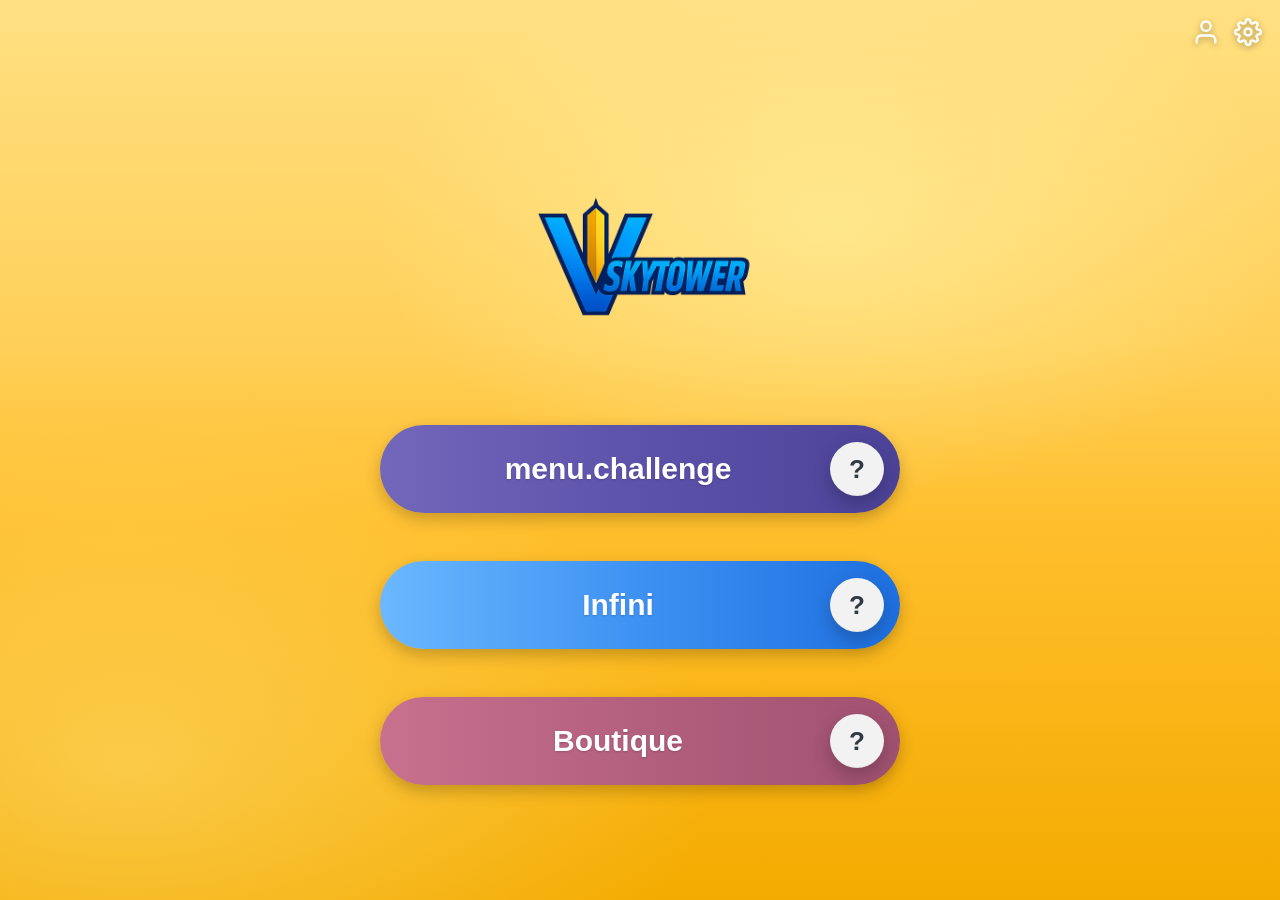
<file: index.html>
﻿<!DOCTYPE html>
<html lang="fr">
<head>
  <meta charset="UTF-8" />
  <title data-i18n="app.title">Vskytower - Accueil</title>
  <meta name="viewport" content="width=device-width, initial-scale=1" />
  <link rel="stylesheet" href="style/main.css">
  <script defer src="js/i18n.js"></script>
  <script>document.addEventListener('DOMContentLoaded',()=>I18N.init('fr'));</script>

  <style>
    html,body{height:100%}
    body{
      margin:0;
      background:
        radial-gradient(60% 50% at 65% 25%, rgba(255,245,171,.55), rgba(0,0,0,0) 60%),
        radial-gradient(70% 60% at 10% 85%, rgba(255,232,140,.45), rgba(0,0,0,0) 65%),
        linear-gradient(180deg,#ffe082 0%, #ffd059 38%, #ffbf2d 58%, #f4ab00 100%) !important;
      background-attachment: fixed !important;
      -webkit-font-smoothing:antialiased; -moz-osx-font-smoothing:grayscale;
    }

    /* icônes top droite (chemins identiques à l’AAB) */
    .top-buttons{position:fixed;right:18px;top:18px;display:flex;gap:14px;z-index:20}
    .btn-icon img{width:28px;height:28px;display:block;filter:drop-shadow(0 2px 3px rgba(0,0,0,.35))}

    /* contenu centré */
    .screen{
      min-height:100vh;
      padding:96px 0 64px;
      display:flex; flex-direction:column; align-items:center; justify-content:center; gap:34px;
    }

    /* logo RÉDUIT */
    .vblocks-logo{display:block;margin:0 auto 4px;width:min(56vw,240px);height:auto}

    /* liste de boutons — plus étroits + espacés */
    .menu-list{
      width:100%;
      display:flex; flex-direction:column; align-items:center; gap:48px;
    }
    .menu-btn{
      width:min(82vw, 520px);
      position:relative;height:88px;border-radius:999px;border:0;cursor:pointer;
      display:flex;align-items:center;justify-content:center;padding:0 72px 0 28px;
      box-shadow:0 6px 16px rgba(0,0,0,.22);
    }
    .menu-btn .btn-label{font-weight:900;font-size:30px;color:#fff;text-shadow:0 1px 2px rgba(0,0,0,.18)}
    .menu-btn .info-btn{
      position:absolute;right:16px;top:50%;transform:translateY(-50%);
      width:54px;height:54px;border-radius:50%;display:grid;place-items:center;
      color:#2f3b44;background:#f2f2f2;font-weight:900;font-size:26px;line-height:1;
      box-shadow:0 8px 18px rgba(0,0,0,.22), inset 0 -1px 0 rgba(0,0,0,.06)
    }

    /* couleurs mates */
    .menu-btn.violet{ /* Défi */
      background:linear-gradient(90deg,#7267ba 0%, #5d52aa 50%, #4c4398 100%);
    }
    .menu-btn.bluebrand{ /* Infini — bleu du logo */
      background:linear-gradient(90deg,#6bb8ff 0%, #3d91f2 50%, #1e6fe0 100%);
    }
    .menu-btn.pink{ /* Boutique */
      background:linear-gradient(90deg,#c8718f 0%, #b35f7e 50%, #a05270 100%);
    }

    @media (max-width:380px){
      .menu-list{gap:32px}
      .menu-btn{height:78px; width:min(88vw, 460px)}
      .menu-btn .btn-label{font-size:26px}
      .menu-btn .info-btn{width:48px;height:48px;font-size:22px}
    }
  </style>
</head>

<body>
  <!-- icônes top droite -->
  <div class="top-buttons top-buttons-home">
    <a href="profil.html" class="btn-icon" aria-label="Profil" data-i18n-aria="top.profile">
      <img src="assets/icons/user.svg" alt="">
    </a>
    <a href="parametres.html" class="btn-icon" aria-label="Paramètres" data-i18n-aria="top.settings">
      <img src="assets/icons/settings.svg" alt="">
    </a>
  </div>

  <div class="screen">
    <img class="vblocks-logo" src="assets/logo/vskytower.webp" alt="">

    <div class="menu-list">
      <!-- DÉFI (remplace Jeu) -->
      <button class="menu-btn violet" onclick="location.href='vskystack.html?mode=defi'">
        <span class="btn-label" data-i18n="menu.challenge">Défi</span>
        <span class="info-btn" tabindex="0" data-i18n-tip="tip.challenge">?</span>
      </button>

      <!-- INFini (bleu marque) -->
      <button class="menu-btn bluebrand" onclick="location.href='vskystack.html?mode=infini'">
        <span class="btn-label" data-i18n="menu.infinity">Infini</span>
        <span class="info-btn" tabindex="0" data-i18n-tip="tip.infinity">?</span>
      </button>

      <!-- Boutique (rose) -->
      <button class="menu-btn pink" onclick="location.href='boutique.html'">
        <span class="btn-label" data-i18n="menu.shop">Boutique</span>
        <span class="info-btn" tabindex="0" data-i18n-tip="tip.shop">?</span>
      </button>
    </div>
  </div>

  <script>
    // tooltips
    document.querySelectorAll('.info-btn').forEach(el=>{
      el.addEventListener('click', ()=> alert(I18N.t(el.getAttribute('data-i18n-tip'))));
    });
  </script>
</body>
</html>
</file>
<file: style/main.css>
﻿:root{
  --body-bg:#0f0f12; --body-color:#e7e7ea;
  --panel-bg:#17181c; --panel-border:#2b2c34; --panel-text:#e7e7ea; --panel-shadow:#0006;
  --box-bg:#1f2026; --box-border:#3e4150;
  --btn-bg:#23242c; --btn-color:#e7e7ea; --btn-border:#7a7d90;
  --accent:#72eb63; --danger:#ff6464;
}
*{box-sizing:border-box} html,body{height:100%}
body{margin:0;background:var(--body-bg);color:var(--body-color);font-family:Inter,system-ui,-apple-system,Segoe UI,Roboto,Arial,sans-serif}
.topbar{display:flex;align-items:center;justify-content:space-between;gap:16px;padding:10px 14px;border-bottom:1px solid var(--panel-border);background:color-mix(in srgb, var(--panel-bg),transparent 20%)}
.logo{font-weight:900;margin:0}.logo .sub{font-size:.65em;opacity:.75}
.nav{display:flex;flex-wrap:wrap;gap:8px}
.menu-btn{background:var(--btn-bg);color:var(--btn-color);border:2px solid var(--btn-border);padding:8px 14px;border-radius:14px;text-decoration:none;display:inline-flex;align-items:center;gap:6px}
.menu-btn.ghost{background:transparent}
.container{width:min(1080px,92vw);margin:12px auto}
.hero,.panel{background:var(--panel-bg);border:2px solid var(--panel-border);border-radius:16px;padding:20px;box-shadow:0 8px 24px var(--panel-shadow);margin:12px auto;max-width:980px}
.cta{display:flex;gap:10px;justify-content:center;margin-top:10px}
.btn{background:var(--btn-bg);color:var(--btn-color);border:2px solid var(--btn-border);padding:10px 18px;border-radius:14px;cursor:pointer;font-weight:700}
.btn.primary{background:var(--accent);color:#0b0f0b;border-color:#0b0f0b}
.hud{display:flex;flex-wrap:wrap;gap:10px;justify-content:center;align-items:center}
.score-box{background:var(--box-bg);border:2px solid var(--box-border);border-radius:12px;padding:8px 12px;min-width:140px;text-align:center}
.score-box b{display:block;font-size:14px;opacity:.8}.score-box .val{font-size:22px;font-weight:800}
.actions{margin:8px auto;display:flex;gap:8px;justify-content:center}
.stage-wrap{width:min(92vw,480px);margin:0 auto;border-radius:18px;border:2px solid var(--panel-border);background:var(--panel-bg);box-shadow:0 6px 20px var(--panel-shadow);padding:10px;min-height:520px}
.overlay{position:fixed;inset:0;background:rgba(0,0,0,.55);display:flex;align-items:center;justify-content:center;backdrop-filter:blur(3px);z-index:20}
.overlay-card{background:var(--panel-bg);color:var(--panel-text);border:2px solid var(--panel-border);border-radius:16px;max-width:480px;padding:16px;box-shadow:0 8px 24px var(--panel-shadow);text-align:center}
.shop-grid{display:grid;grid-template-columns:repeat(auto-fit,minmax(220px,1fr));gap:16px}
.card{background:var(--box-bg);border:2px solid var(--box-border);border-radius:14px;padding:14px;text-align:center;box-shadow:0 4px 16px var(--panel-shadow)}
.price{font-weight:800;margin:6px 0 10px}.tag{display:inline-block;padding:3px 10px;border-radius:999px;border:1px solid var(--btn-border);margin-bottom:6px}
.mini-hud{display:flex;gap:14px;justify-content:center;margin-top:8px}
</file>
